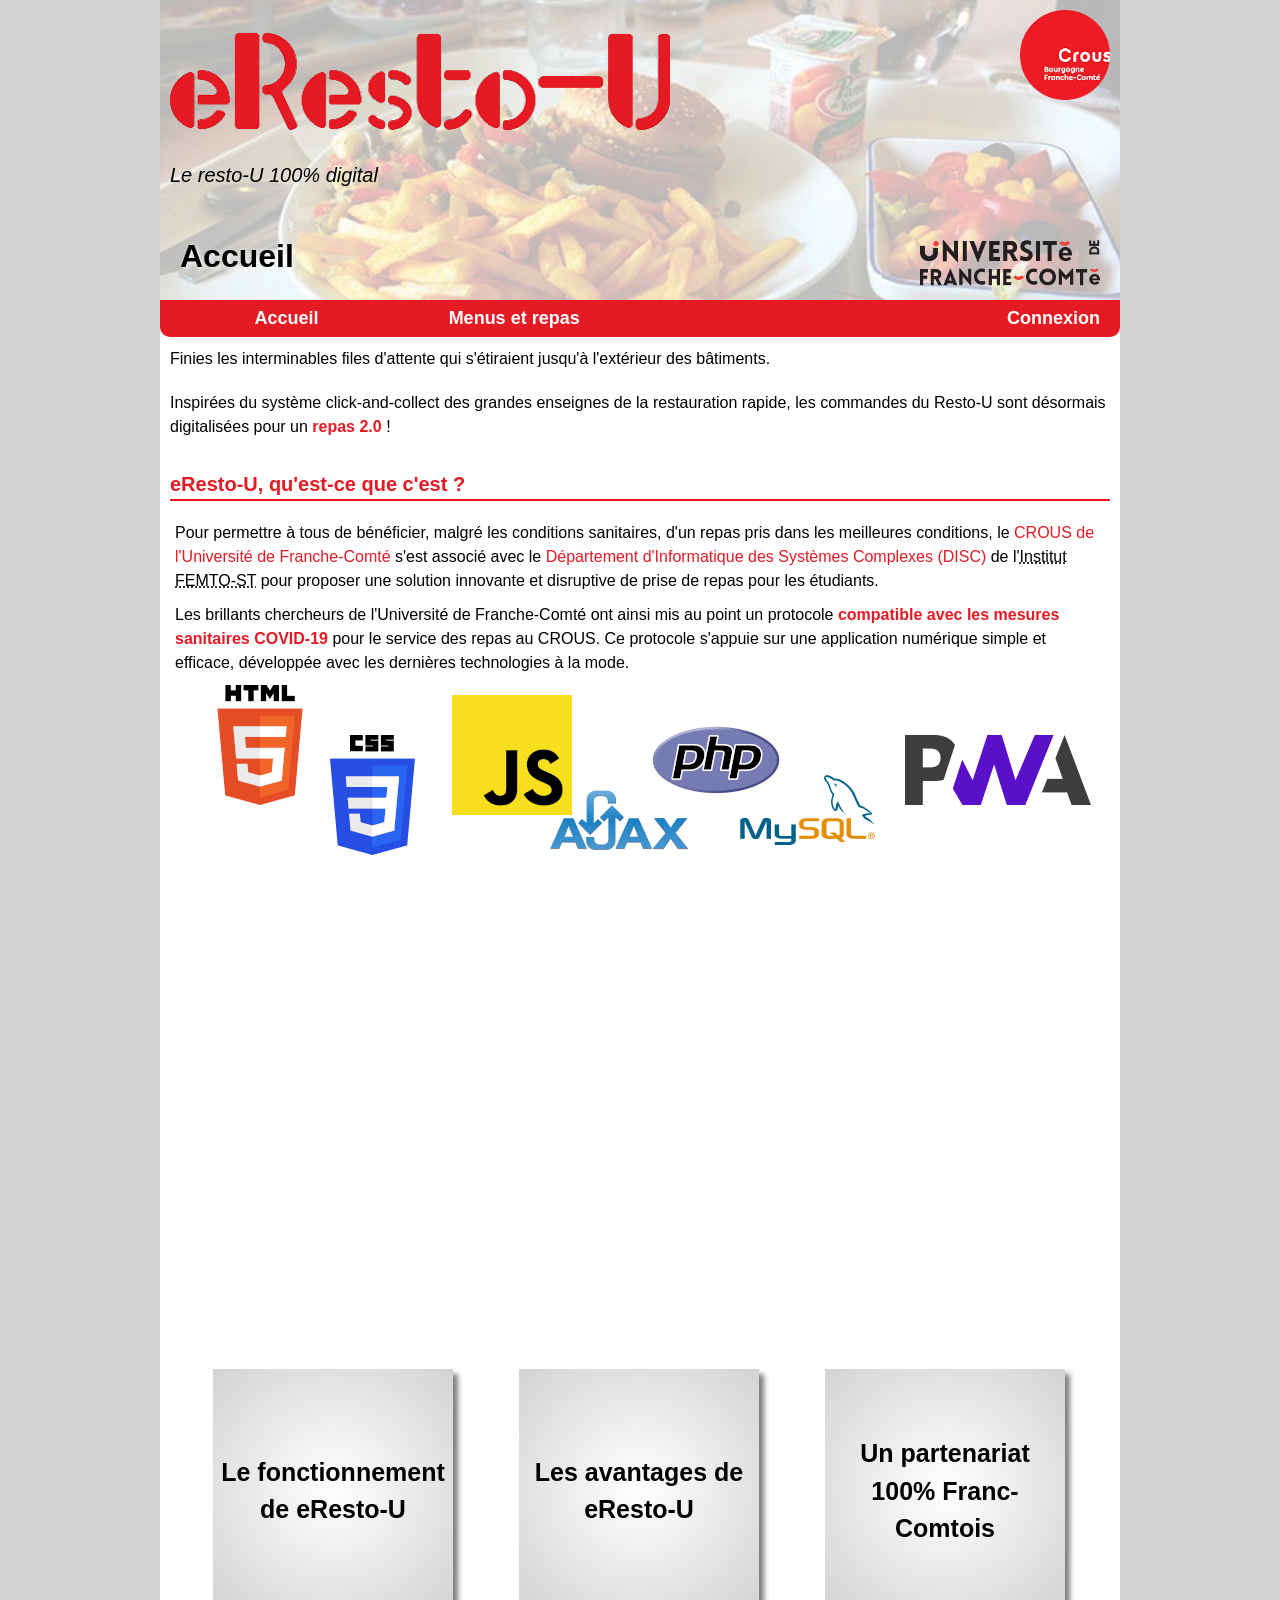
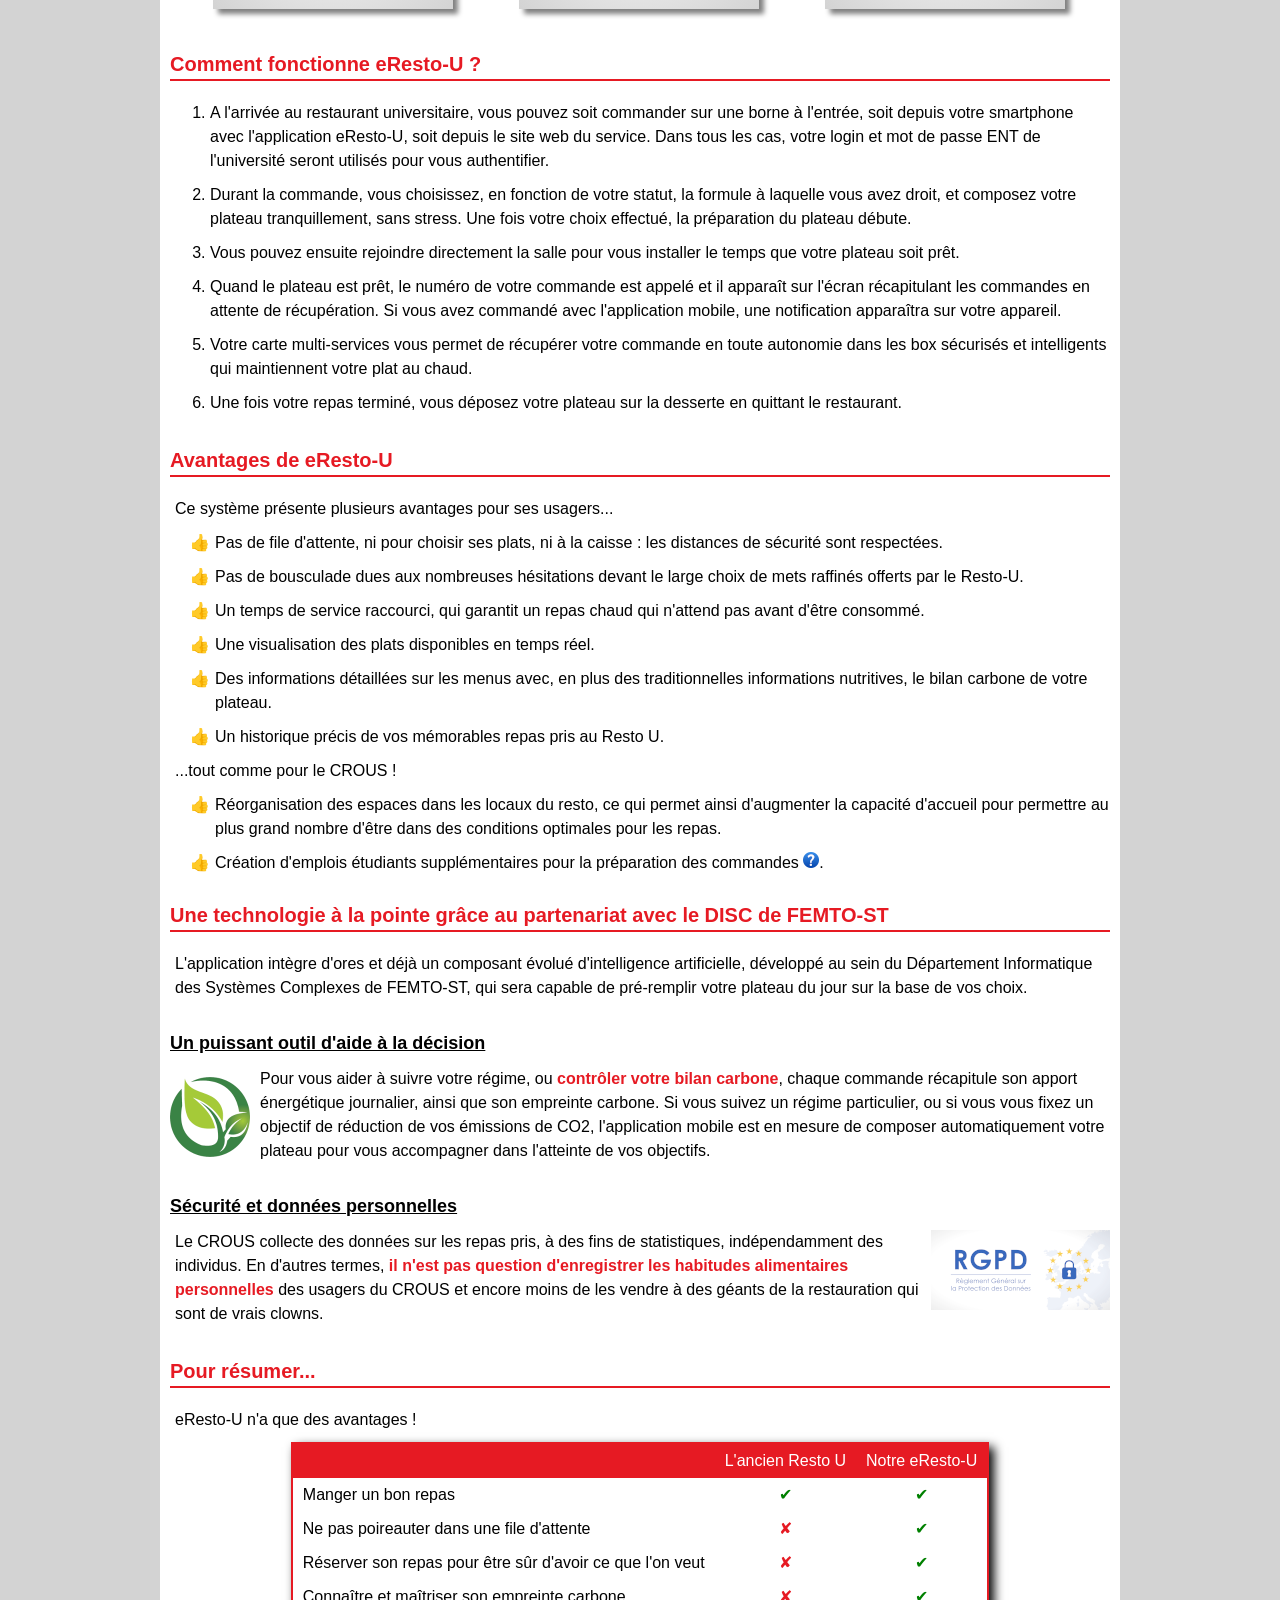
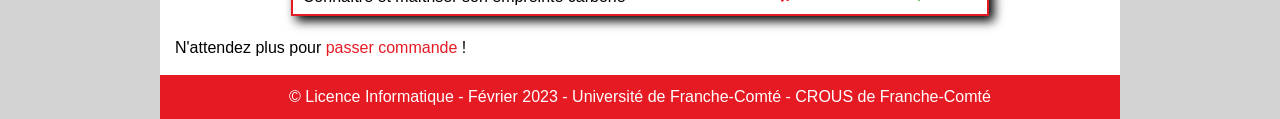
<file: index.html>
<!doctype html>
<html lang="fr">


<head>
    <meta charset="UTF-8">
    <title>eRestoU | Accueil</title>
    <link rel="stylesheet" type="text/css" href="./styles/eResto.css">
</head>

<body>
    <div id="bcContenu">
        <header>
            <img src="images/logo-eRestoU.png" id="logoRestoU" alt="Logo eResto-U">
            <aside>Le resto-U 100% digital</aside>
            <h1>Accueil</h1>
            <a href="http://www.crous-bfc.fr" target="_blank"></a>
            <a href="http://www.univ-fcomte.fr" target="_blank"></a>
        </header>
        <nav>
            <ul>
                <li><a href="#"><span>&#x2630;</span> Accueil</a></li>
                <li><a href="./html/menu.html"><span>&#x2630;</span> Menus et repas</a></li>
                <li><a href='./php/connexion.php'><span>&#x2630;</span> Connexion</a></li>
            </ul>
        </nav>
        <main>
            <p>Finies les interminables files d'attente qui s'étiraient jusqu'à l'extérieur des bâtiments. </p>
            <p>Inspirées du système click-and-collect des grandes enseignes de la restauration rapide, les commandes du
                Resto-U sont désormais digitalisées pour un <strong>repas 2.0</strong> !</p>
            <section>
                <h3>eResto-U, qu'est-ce que c'est ?</h3>
                <p>Pour permettre à tous de bénéficier, malgré les conditions sanitaires, d'un repas pris dans les
                    meilleures conditions, le <a href="https://www.crous-bfc.fr/" target="_blank">CROUS de l'Université
                        de Franche-Comté</a> s'est associé avec le <a
                        href="https://www.femto-st.fr/fr/Departements-de-recherche/DISC/Presentation"
                        target="_blank">Département d'Informatique des Systèmes Complexes (DISC)</a> de l'<abbr
                        title="Franche-Comté Électronique Mécanique Thermique et Optique - Sciences et Technologies">Institut
                        FEMTO-ST</abbr> pour proposer une solution innovante et disruptive de prise de repas pour les
                    étudiants. </p>
                <p>Les brillants chercheurs de l'Université de Franche-Comté ont ainsi mis au point un protocole
                    <strong>compatible avec les mesures sanitaires COVID-19</strong> pour le service des repas au CROUS.
                    Ce protocole s'appuie sur une application numérique simple et efficace, développée avec les
                    dernières technologies à la mode.
                </p>
                <div class="technos"><img src="images/technos/html5.png" alt="Logo HTML5" id="logoHTML"><img
                        src="images/technos/css3.png" alt="Logo CSS3" id="logoCSS"><img
                        src="images/technos/javascript.png" alt="Logo Javascript" id="logoJS"><img
                        src="images/technos/php.png" alt="Logo PHP" id="logoPHP"><img src="images/technos/mysql.png"
                        alt="Logo MySQL" id="logoMySQL"><img src="images/technos/ajax.png" alt="Logo AJAX"
                        id="logoAJAX"><img src="images/technos/pwa.png" alt="Logo Progressive Web App" id="logoPWA">
                </div>
            </section>
            <div id="background"></div>
            <div class="liens"><a href="#fonctionnement"><span>Le fonctionnement de eResto-U</span></a><a
                    href="#avantages"><span>Les avantages de eResto-U</span></a><a href="#partenariat"><span>Un
                        partenariat 100% Franc-Comtois</span></a></div>
            <section id="fonctionnement">
                <h3>Comment fonctionne eResto-U ?</h3>
                <ol>
                    <li>A l'arrivée au restaurant universitaire, vous pouvez soit commander sur une borne à l'entrée,
                        soit depuis votre smartphone avec l'application eResto-U, soit depuis le site web du service.
                        Dans tous les cas, votre login et mot de passe ENT de l'université seront utilisés pour vous
                        authentifier.</li>
                    <li>Durant la commande, vous choisissez, en fonction de votre statut, la formule à laquelle vous
                        avez droit, et composez votre plateau tranquillement, sans stress. Une fois votre choix
                        effectué, la préparation du plateau débute. </li>
                    <li>Vous pouvez ensuite rejoindre directement la salle pour vous installer le temps que votre
                        plateau soit prêt.</li>
                    <li>Quand le plateau est prêt, le numéro de votre commande est appelé et il apparaît sur l'écran
                        récapitulant les commandes en attente de récupération. Si vous avez commandé avec l'application
                        mobile, une notification apparaîtra sur votre appareil. </li>
                    <li>Votre carte multi-services vous permet de récupérer votre commande en toute autonomie dans les
                        box sécurisés et intelligents qui maintiennent votre plat au chaud. </li>
                    <li>Une fois votre repas terminé, vous déposez votre plateau sur la desserte en quittant le
                        restaurant.</li>
                </ol>
            </section>
            <section id="avantages">
                <h3>Avantages de eResto-U</h3>
                <p>Ce système présente plusieurs avantages pour ses usagers... </p>
                <ul>
                    <li>Pas de file d'attente, ni pour choisir ses plats, ni à la caisse : les distances de sécurité
                        sont respectées.</li>
                    <li>Pas de bousculade dues aux nombreuses hésitations devant le large choix de mets raffinés offerts
                        par le Resto-U.</li>
                    <li>Un temps de service raccourci, qui garantit un repas chaud qui n'attend pas avant d'être
                        consommé. </li>
                    <li>Une visualisation des plats disponibles en temps réel. </li>
                    <li>Des informations détaillées sur les menus avec, en plus des traditionnelles informations
                        nutritives, le bilan carbone de votre plateau. </li>
                    <li>Un historique précis de vos mémorables repas pris au Resto U. </li>
                </ul>
                <p>...tout comme pour le CROUS !</p>
                <ul>
                    <li>Réorganisation des espaces dans les locaux du resto, ce qui permet ainsi d'augmenter la capacité
                        d'accueil pour permettre au plus grand nombre d'être dans des conditions optimales pour les
                        repas.</li>
                    <li>Création d'emplois étudiants supplémentaires pour la préparation des commandes <img
                            src="images/point-interrogation.png" alt="icone point interrogation" id="pi" width="16"
                            height="16"><span>(dans la limite d'un budget en baisse constante)</span>.</li>
                </ul>
            </section>
            <section id="partenariat">
                <h3>Une technologie à la pointe grâce au partenariat avec le DISC de FEMTO-ST</h3>
                <p>L'application intègre d'ores et déjà un composant évolué d'intelligence artificielle, développé au
                    sein du Département Informatique des Systèmes Complexes de FEMTO-ST, qui sera capable de pré-remplir
                    votre plateau du jour sur la base de vos choix. </p>
                <h4>Un puissant outil d'aide à la décision</h4><img src="images/eco-friendly.png"
                    alt="Logo eco-friendly">
                <p>Pour vous aider à suivre votre régime, ou <strong>contrôler votre bilan carbone</strong>, chaque
                    commande récapitule son apport énergétique journalier, ainsi que son empreinte carbone. Si vous
                    suivez un régime particulier, ou si vous vous fixez un objectif de réduction de vos émissions de
                    CO2, l'application mobile est en mesure de composer automatiquement votre plateau pour vous
                    accompagner dans l'atteinte de vos objectifs. </p>
                <h4>Sécurité et données personnelles</h4><img src="images/rgpd.png" alt="Logo RGPD">
                <p>Le CROUS collecte des données sur les repas pris, à des fins de statistiques, indépendamment des
                    individus. En d'autres termes, <strong>il n'est pas question d'enregistrer les habitudes
                        alimentaires personnelles</strong> des usagers du CROUS et encore moins de les vendre à des
                    géants de la restauration qui sont de vrais clowns. </p>
            </section>
            <section>
                <h3>Pour résumer...</h3>

                <p>eResto-U n'a que des avantages !</p>

                <table id="bilan">
                    <thead>
                        <tr>
                            <th></th>
                            <th>L'ancien Resto U</th>
                            <th>Notre eResto-U</th>
                        </tr>
                    </thead>
                    <tbody>
                        <tr>
                            <td>Manger un bon repas</td>
                            <td data-check="yes">&#x2714;</td>
                            <td data-check="yes">&#x2714;</td>
                        </tr>
                        <tr>
                            <td>Ne pas poireauter dans une file d'attente</td>
                            <td data-check="no">&#x2718;</td>
                            <td data-check="yes">&#x2714;</td>
                        </tr>
                        <tr>
                            <td>Réserver son repas pour être sûr d'avoir ce que l'on veut</td>
                            <td data-check="no">&#x2718;</td>
                            <td data-check="yes">&#x2714;</td>
                        </tr>
                        <tr>
                            <td>Connaître et maîtriser son empreinte carbone</td>
                            <td data-check="no">&#x2718;</td>
                            <td data-check="yes">&#x2714;</td>
                        </tr>
                    </tbody>
                </table>

                <p>N'attendez plus pour <a href="./html/menu.html">passer commande</a> !</p>
            </section>
        </main>
        <footer>&copy; Licence Informatique - Février 2023 - Université de Franche-Comté - CROUS de Franche-Comté
        </footer>
    </div>
</body>

</html>
</file>
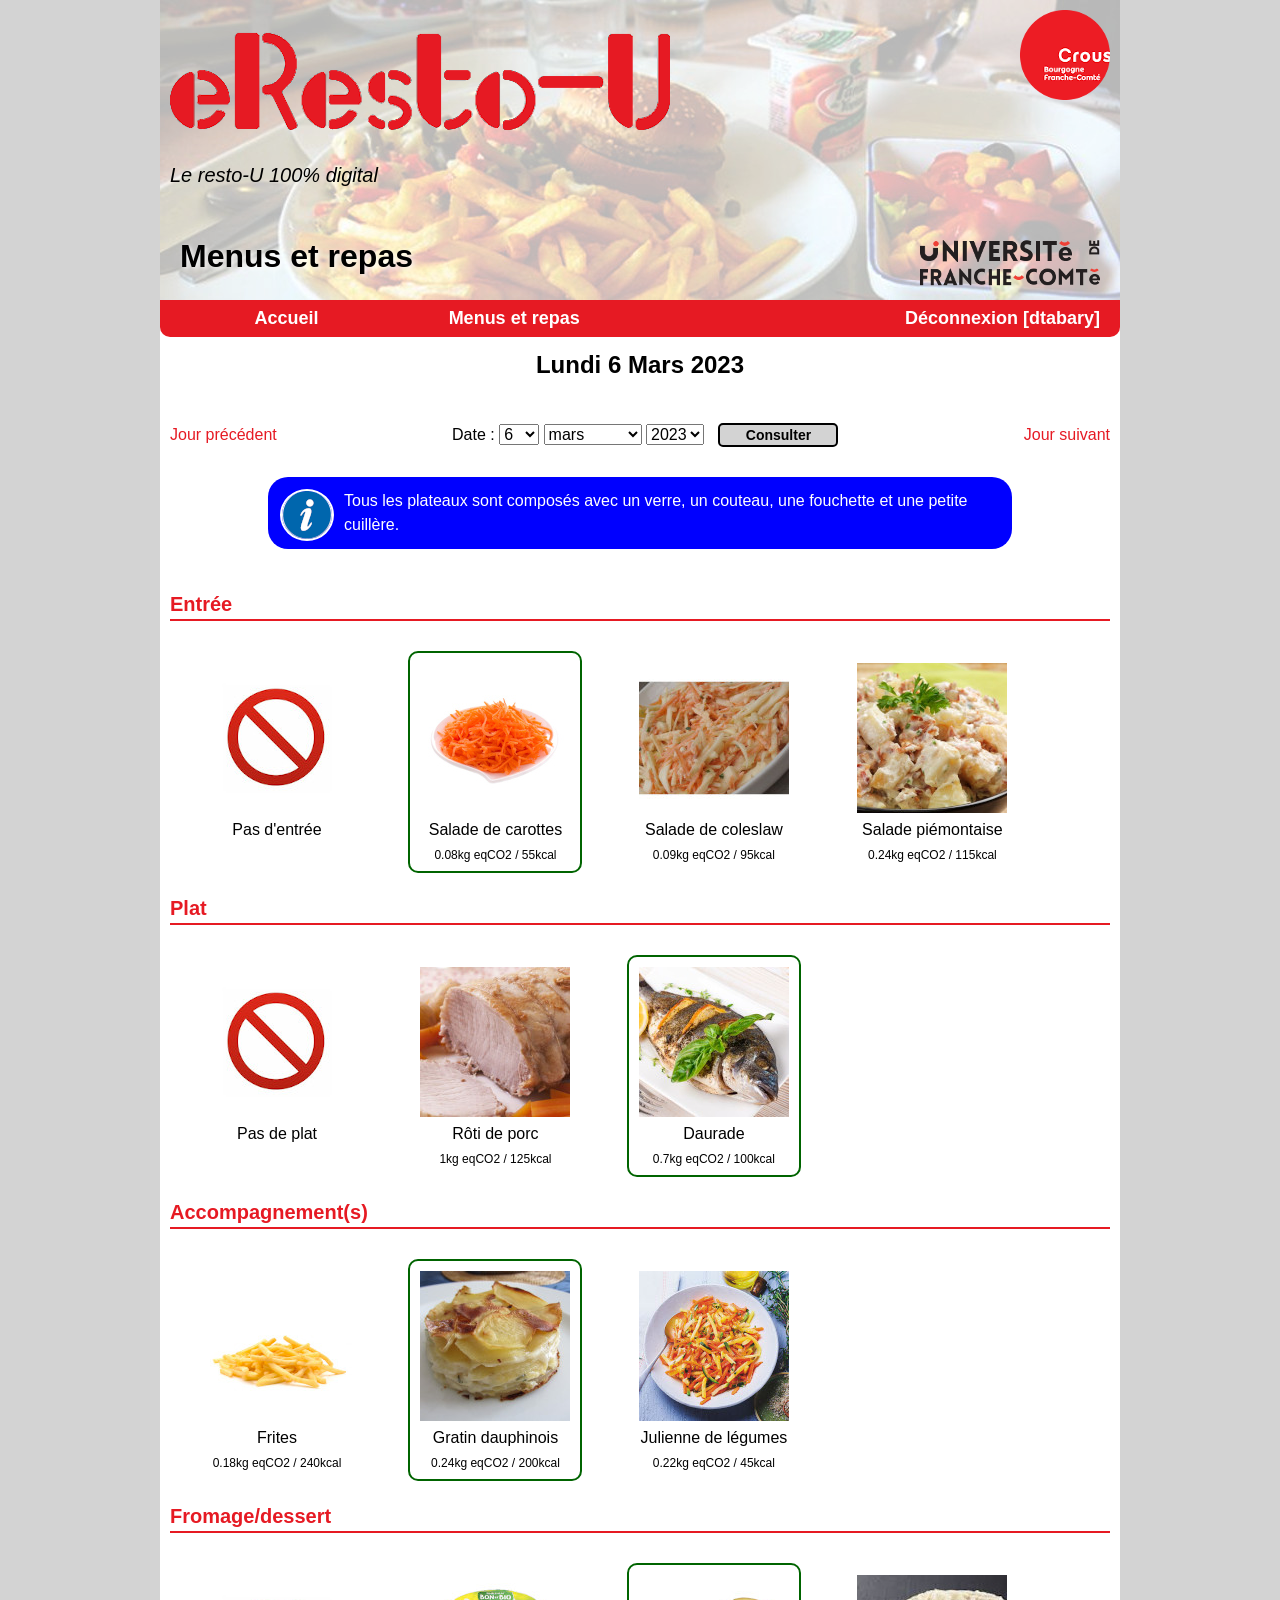
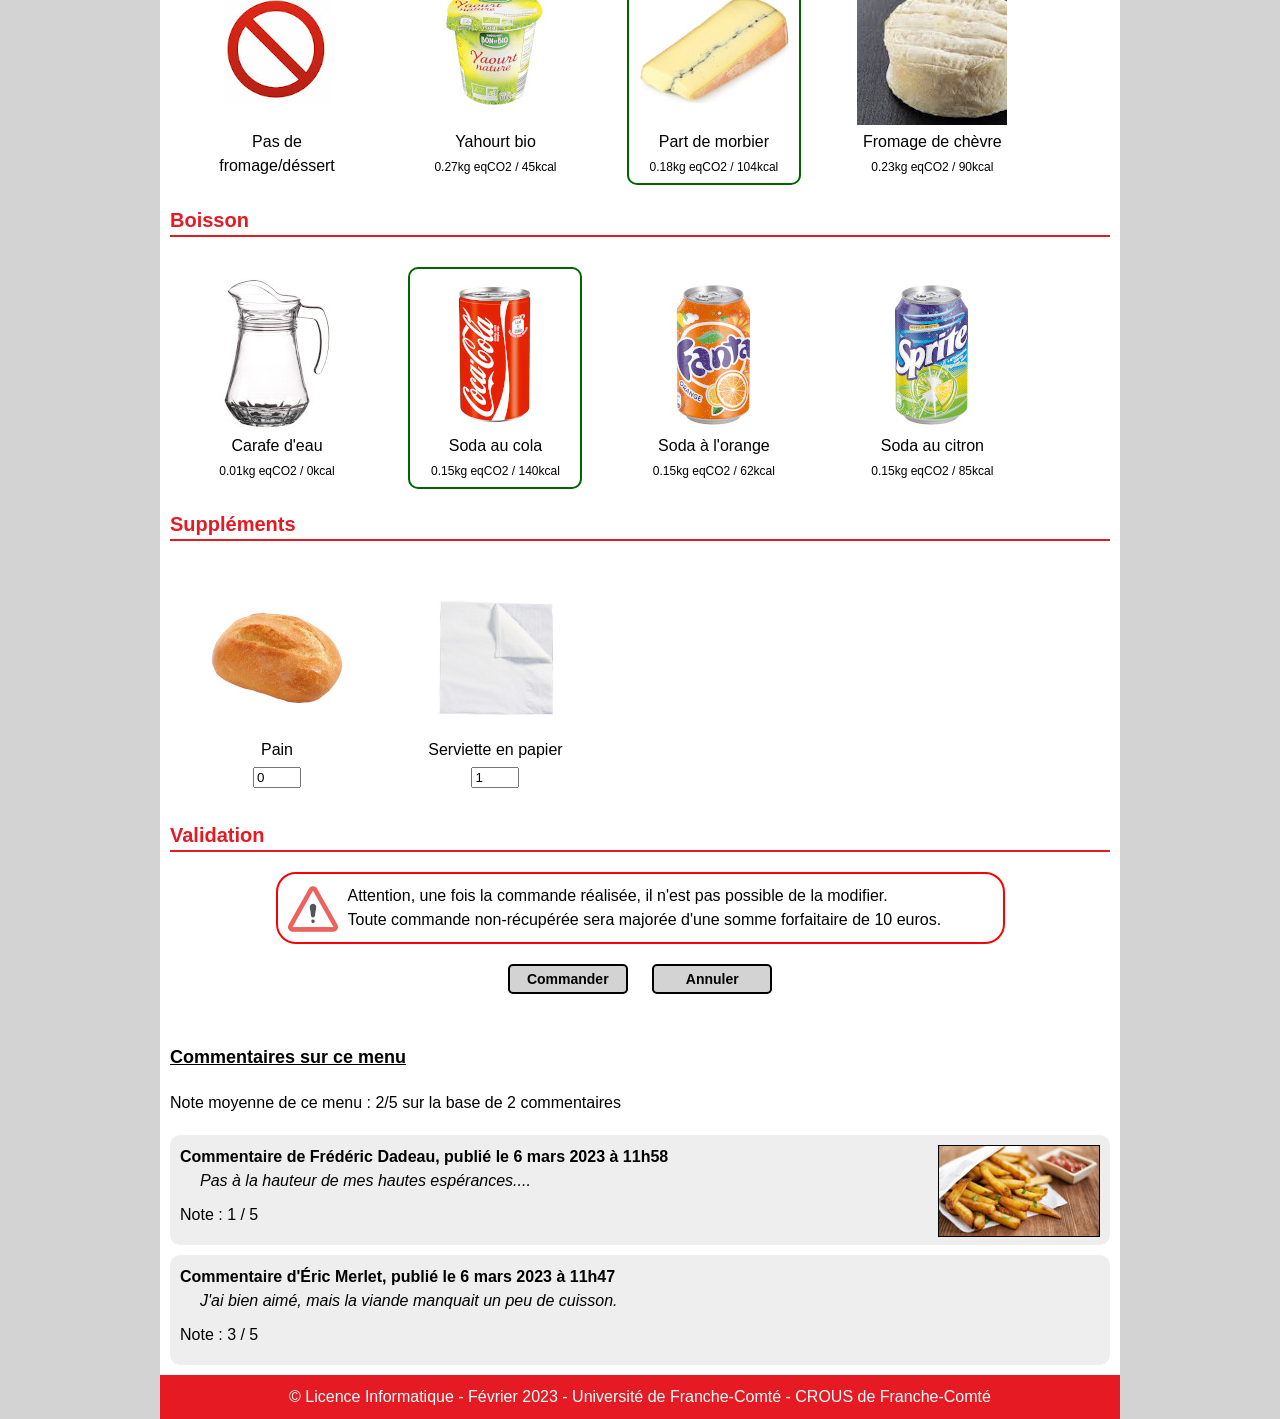
<file: html/menu.html>
<!doctype html>
<html lang="fr">

<head>
    <meta charset="UTF-8">
    <title>eRestoU | Menus et repas</title>
    <link rel="stylesheet" type="text/css" href="../styles/eResto.css">
</head>

<body>
    <div id="bcContenu">
        <header>
            <img src="../images/logo-eRestoU.png" id="logoRestoU" alt="Logo eResto-U">
            <aside>Le resto-U 100% digital</aside>
            <h1>Menus et repas</h1>
            <a href="http://www.crous-bfc.fr" target="_blank"></a>
            <a href="http://www.univ-fcomte.fr" target="_blank"></a>
        </header>
        <nav>
            <ul>
                <li><a href="../index.html"><span>&#x2630;</span> Accueil</a></li>
                <li><a href="#"><span>&#x2630;</span> Menus et repas</a></li>
                <li><a href='../php/deconnexion.php'><span>&#x2630;</span> Déconnexion [dtabary]</a></li>
            </ul>
        </nav>
        <main>
            <h2>Lundi 6 Mars 2023</h2>
            <form id="navDate" action="menu.html" method="GET">
                <a href="menu.html?jour=3&amp;mois=3&amp;annee=2023">Jour précédent</a>
                <a href="menu.html?jour=7&amp;mois=3&amp;annee=2023">Jour suivant</a>
                Date :
                <select name="jour">
                    <option value="1">1</option>
                    <option value="2">2</option>
                    <option value="3">3</option>
                    <option value="4">4</option>
                    <option value="5">5</option>
                    <option value="6" selected>6</option>
                    <option value="7">7</option>
                    <option value="8">8</option>
                    <option value="9">9</option>
                    <option value="10">10</option>
                    <option value="11">11</option>
                    <option value="12">12</option>
                    <option value="13">13</option>
                    <option value="14">14</option>
                    <option value="15">15</option>
                    <option value="16">16</option>
                    <option value="17">17</option>
                    <option value="18" >18</option>
                    <option value="19">19</option>
                    <option value="20">20</option>
                    <option value="21">21</option>
                    <option value="22">22</option>
                    <option value="23">23</option>
                    <option value="24">24</option>
                    <option value="25">25</option>
                    <option value="26">26</option>
                    <option value="27">27</option>
                    <option value="28">28</option>
                    <option value="29">29</option>
                    <option value="30">30</option>
                    <option value="31">31</option>
                </select>
                <select name="mois">
                    <option value="1">janvier</option>
                    <option value="2">février</option>
                    <option value="3" selected>mars</option>
                    <option value="4">avril</option>
                    <option value="5">mai</option>
                    <option value="6">juin</option>
                    <option value="7">juillet</option>
                    <option value="8">août</option>
                    <option value="9">septembre</option>
                    <option value="10">octobre</option>
                    <option value="11">novembre</option>
                    <option value="12">décembre</option>
                </select>
                <select name="annee">
                    <option value="2022">2022</option>
                    <option value="2023" selected>2023</option>
                </select>
                <input type="submit" value="Consulter">
            </form>

            <p class="notice">
                <img src="../images/notice.png" alt="notice" width="50" height="48">
                Tous les plateaux sont composés avec un verre, un couteau, une fouchette et une petite cuillère.
            </p>

            <form method="GET" action="validation.html">
                <input type="hidden" name="dateCommande" value="2023-03-06">
                <input type="hidden" name="idUsager" value="8">
                <section class="bcChoix">
                    <h3>Entrée</h3>
                    <input id="radEntreeA" name="radEntree" type="radio" value="aucune">
                    <label for="radEntreeA">
                        <img src="../images/repas/0.jpg" alt="Pas d'entrée" title="Pas d'entrée">Pas d'entrée
                    </label>
                    <input id="radEntreeC" name="radEntree" type="radio" value="carottes" checked>
                    <label for="radEntreeC">
                        <img src="../images/repas/1.jpg" alt="Salade de carottes" title="Salade de carottes">Salade de carottes<br><span>0.08kg eqCO2 / 55kcal</span>
                    </label>
                    <input id="radEntreeS" name="radEntree" type="radio" value="coleslaw">
                    <label for="radEntreeS">
                        <img src="../images/repas/7.jpg" alt="Salade de coleslaw" title="Salade de coleslaw">Salade de coleslaw<br><span>0.09kg eqCO2 / 95kcal</span>
                    </label>
                    <input id="radEntreeP" name="radEntree" type="radio" value="piemontaise">
                    <label for="radEntreeP">
                        <img src="../images/repas/8.jpg" alt="Salade piémontaise" title="Salade piémontaise">Salade piémontaise<br><span>0.24kg eqCO2 / 115kcal</span>
                    </label>
                </section>
                <section class="bcChoix">
                    <h3>Plat</h3>
                    <input id="radPlatA" name="radPlat" type="radio" value="aucun">
                    <label for="radPlatA">
                        <img src="../images/repas/0.jpg" alt="Pas de plat" title="Pas de plat">Pas de plat
                    </label>
                    <input id="radPlatR" name="radPlat" type="radio" value="roti">
                    <label for="radPlatR">
                        <img src="../images/repas/18.jpg" alt="Rôti de porc" title="Rôti de porc">Rôti de porc<br><span>1kg eqCO2 / 125kcal</span>
                    </label>
                    <input id="radPlatD" name="radPlat" type="radio" value="daurade" checked>
                    <label for="radPlatD">
                        <img src="../images/repas/23.jpg" alt="Daurade" title="Daurade">Daurade<br><span>0.7kg eqCO2 / 100kcal</span>
                    </label>
                </section>
                <section class="bcChoix">
                    <h3>Accompagnement(s)</h3>
                    <input id="cbFrites" name="cbFrites" type="checkbox" value="1">
                    <label for="cbFrites">
                        <img src="../images/repas/30.jpg" alt="Frites" title="Frites">Frites<br><span>0.18kg eqCO2 / 240kcal</span>
                    </label>
                    <input id="cbGratin" name="cbGratin" type="checkbox" value="1" checked>
                    <label for="cbGratin">
                        <img src="../images/repas/32.jpg" alt="Gratin dauphinois" title="Gratin dauphinois">Gratin dauphinois<br><span>0.24kg eqCO2 / 200kcal</span>
                    </label>
                    <input id="cbLegumes" name="cbLegumes" type="checkbox" value="1">
                    <label for="cbLegumes">
                        <img src="../images/repas/33.jpg" alt="Julienne de légumes" title="Julienne de légumes">Julienne de légumes<br><span>0.22kg eqCO2 / 45kcal</span>
                    </label>
                </section>
                <section class="bcChoix">
                    <h3>Fromage/dessert</h3>
                    <input id="radDessertA" name="radDessert" type="radio" value="aucun">
                    <label for="radDessertA">
                        <img src="../images/repas/0.jpg" alt="Pas de fromage/déssert" title="Pas de fromage/déssert">Pas de fromage/déssert
                    </label>
                    <input id="radDessertY" name="radDessert" type="radio" value="yahourt">
                    <label for="radDessertY">
                        <img src="../images/repas/40.jpg" alt="Yahourt bio" title="Yahourt bio">Yahourt bio<br><span>0.27kg eqCO2 / 45kcal</span>
                    </label>
                    <input id="radDessertM" name="radDessert" type="radio" value="morbier" checked>
                    <label for="radDessertM">
                        <img src="../images/repas/47.jpg" alt="Part de morbier" title="Part de morbier">Part de morbier<br><span>0.18kg eqCO2 / 104kcal</span>
                    </label>
                    <input id="radDessertC" name="radDessert" type="radio" value="chevre">
                    <label for="radDessertC">
                        <img src="../images/repas/48.jpg" alt="Fromage de chèvre" title="Fromage de chèvre">Fromage de chèvre<br><span>0.23kg eqCO2 / 90kcal</span>
                    </label>
                </section>
                <section class="bcChoix">
                    <h3>Boisson</h3>
                    <input id="radBoissonE" name="radBoisson" type="radio" value="eau">
                    <label for="radBoissonE">
                        <img src="../images/repas/34.jpg" alt="Carafe d'eau" title="Carafe d'eau">Carafe d'eau<br><span>0.01kg eqCO2 / 0kcal</span>
                    </label>
                    <input id="radBoissonC" name="radBoisson" type="radio" value="coca" checked>
                    <label for="radBoissonC">
                        <img src="../images/repas/35.jpg" alt="Soda au cola" title="Soda au cola">Soda au cola<br><span>0.15kg eqCO2 / 140kcal</span>
                    </label>
                    <input id="radBoissonF" name="radBoisson" type="radio" value="fanta">
                    <label for="radBoissonF">
                        <img src="../images/repas/36.jpg" alt="Soda à l'orange" title="Soda à l'orange">Soda à l'orange<br><span>0.15kg eqCO2 / 62kcal</span>
                    </label>
                    <input id="radBoissonS" name="radBoisson" type="radio" value="sprite">
                    <label for="radBoissonS">
                        <img src="../images/repas/37.jpg" alt="Soda au citron" title="Soda au citron">Soda au citron<br><span>0.15kg eqCO2 / 85kcal</span>
                    </label>
                </section>
                <section class="bcChoix">
                    <h3>Suppléments</h3>
                    <label>
                        <img src="../images/repas/38.jpg" alt="Pain" title="Pain">Pain
                        <input type="number" min="0" max="2" name="nbPains" value="0">
                    </label>
                    <label>
                        <img src="../images/repas/39.jpg" alt="Serviette en papier" title="Serviette en papier">Serviette en papier
                        <input type="number" min="1" max="5" name="nbServiettes" value="1">
                    </label>
                </section>
                <section>
                    <h3>Validation</h3>
                        <p class="attention">
                            <img src="../images/attention.png" alt="attention" width="50" height="50">
                            Attention, une fois la commande réalisée, il n'est pas possible de la modifier.<br>
                            Toute commande non-récupérée sera majorée d'une somme forfaitaire de 10 euros.
                        </p>
                        <p class="center">
                            <input type="submit" name="btnCommander" value="Commander">
                            <input type="reset" name="btnAnnuler" value="Annuler">
                        </p>
                </section>
            </form>

            <h4 id="commentaires">Commentaires sur ce menu</h4>
            <p>Note moyenne de ce menu : 2/5 sur la base de 2 commentaires</p>
            <article>
                <img src="../upload/20230306_1.jpg" alt="Photo illustrant le commentaire">
                <h5>Commentaire de Frédéric Dadeau, publié le 6 mars 2023 à 11h58</h5>
                <p>Pas à la hauteur de mes hautes espérances....</p>
                <footer>Note : 1 / 5</footer>
            </article>
            <article>
                <h5>Commentaire d'Éric Merlet, publié le 6 mars 2023 à 11h47</h5>
                <p>J'ai bien aimé, mais la viande manquait un peu de cuisson.</p>
                <footer>Note : 3 / 5</footer>
            </article>
        </main>
        <footer>&copy; Licence Informatique - Février 2023 - Université de Franche-Comté - CROUS de Franche-Comté</footer>
    </div>
</body>

</html>
</file>
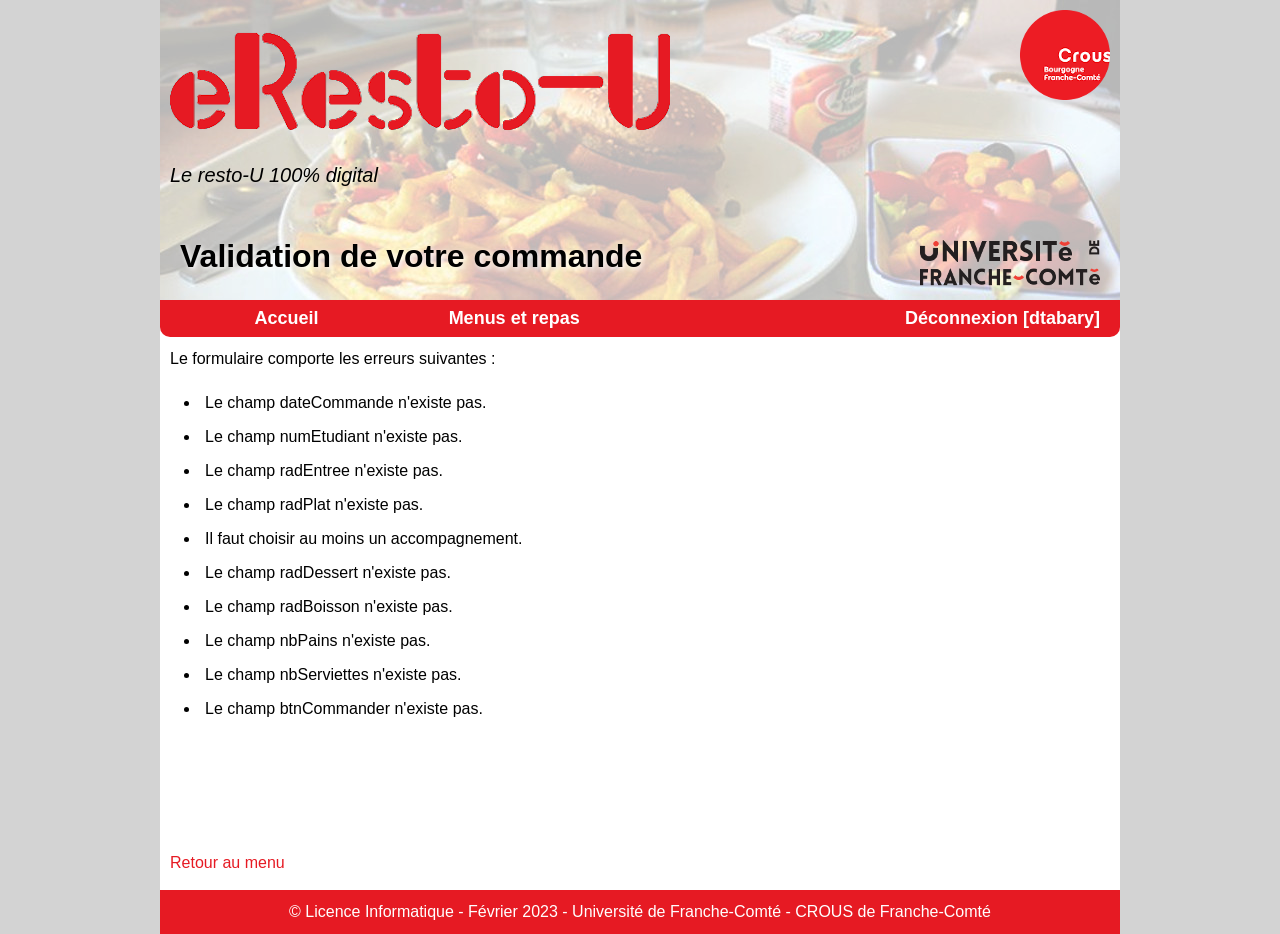
<file: html/validation.html>
<!doctype html>
<html lang="fr">

<head>
    <meta charset="UTF-8">
    <title>eRestoU | Accueil</title>
    <link rel="stylesheet" type="text/css" href="../styles/eResto.css">
    <script>

document.addEventListener("DOMContentLoaded", function() {

    const data = {};
    decodeURI(document.location.search.substring(1)).split("&").forEach(function(e) {
        data[e.split("=")[0]] = e.split("=")[1];
    });
    console.log(data);

    
    // erreurs relevées
    var errors = [];
    
    // fonction de vérification d'un bouton radio
    function verifierRadio(nom, valeurs) {
        if (data[nom] === undefined) {
            errors.push("Le champ <i>" + nom + "</i> n'existe pas.");       
        }   
        else {
            var valeur = data[nom];
            if (!valeur) {
                errors.push("Le champ <i>" + nom + "</i> n'est pas renseigné.");       
            }
            else {
                if (valeurs.indexOf(valeur) < 0) {
                    errors.push("La valeur du champ <i>" + nom + "</i> ne correspond pas à une des valeurs attendues (<i>" + valeur + "</i> vs. <i>" + valeurs.join("</i>,<i>") + "</i>)");
                }
            }
        }
    }

    // verification d'une checkbox (valeur attendue)
    function verifierCheckbox(nom, attendu) {
        if (data[nom] !== undefined) {
            if (! data[nom]){
                errors.push("Le champ <i>" + nom + "</i> n'est pas renseigné.");
            }
            else if (data[nom] != attendu) {
                errors.push("La valeur du champ <i>" + nom + "</i> ne correspond pas à la valeur attendue (<i>" + data[nom] + "</i> vs. <i>" + attendu + "</i>)");
            }
            return 1;
        }
        return 0;
    }
    
    // verification d'un type number 
    function verifierNombre(nom, min, max) {
        if (data[nom] === undefined) {
            errors.push("Le champ <i>" + nom + "</i> n'existe pas.");       
        } 
        else {
            if (! data[nom]){
                errors.push("Le champ <i>" + nom + "</i> n'est pas renseigné.");
            }
            else {
                var valeur = Number(data[nom]);
                if (isNaN(valeur)){
                    errors.push("La valeur du champ <i>" + nom + "</i> n'est pas un nombre");
                }
                else if (valeur < min || valeur > max) {
                    errors.push("La valeur du champ <i>" + nom + "</i> n'est pas dans l'intervalle attendu [" + min + " ; " + max + "]");
                }
            }
        }
    }
    
     // verification d'un type texte
    function verifierTexte(nom, pattern) {
        if (data[nom] === undefined) {
            errors.push("Le champ <i>" + nom + "</i> n'existe pas.");       
        } 
        else {
            var valeur = data[nom];
            if (!valeur) {
                errors.push("Le champ <i>" + nom + "</i> n'est pas renseigné.");       
            }
            else {
                if (!valeur.match(pattern)) {
                    errors.push("La valeur du champ <i>" + nom + "</i> (" + valeur + ") ne respecte pas le format attendu.");
                }
            }
        }
    }
    
    
    verifierTexte("dateCommande", "[0-9]{4}-[0-9]{1,2}-[0-9]{1,2}");
    verifierTexte("numEtudiant", "[0-9]{8,10}");
    verifierRadio("radEntree", ["aucune", "carottes", "piemontaise", "coleslaw"]);
    verifierRadio("radPlat", ["aucun", "roti", "daurade"]);
    var nbAccompagnements = 0
    nbAccompagnements += verifierCheckbox("cbGratin", "1");
    nbAccompagnements += verifierCheckbox("cbLegumes", "1");
    nbAccompagnements += verifierCheckbox("cbFrites", "1");
    if (nbAccompagnements == 0){
        errors.push("Il faut choisir au moins un accompagnement.");
    }
    verifierRadio("radDessert", ["aucun", "morbier", "chevre", "yahourt"]);
    verifierRadio("radBoisson", ["eau", "coca", "fanta", "sprite"]);
    verifierNombre("nbPains", 0, 2);
    verifierNombre("nbServiettes", 1, 5);
    verifierTexte("btnCommander", "Commander");
    
    if (errors.length == 0) {
        document.querySelector("main").innerHTML = "<p>Votre commande a bien été enregistrée.</p><p style='min-height: 300px;'><a href='menu.html'>Retour au menu</a></p>";   
    }
    else {
        document.querySelector("main").innerHTML = "<p>Le formulaire comporte les erreurs suivantes : </p><ul style='min-height: 400px; padding: 0px 0 50px 0; list-style-type: disc;'><li>" + errors.join("</li><li>") + "</li></ul><p><a href='menu.html'>Retour au menu</a></p>";   
    }
    
});
    </script>
</head>

<body>
    <div id="bcContenu">
        <header>
            <img src="../images/logo-eRestoU.png" id="logoRestoU" alt="Logo eResto-U">
            <aside>Le resto-U 100% digital</aside>
            <h1>Validation de votre commande</h1>
            <a href="http://www.crous-bfc.fr" target="_blank"></a>
            <a href="http://www.univ-fcomte.fr" target="_blank"></a>
        </header>
        <nav>
            <ul>
                <li><a href="../index.html"><span>&#x2630;</span> Accueil</a></li>
                <li><a href="./menu.html"><span>&#x2630;</span> Menus et repas</a></li>
                <li><a href='../php/deconnexion.php'><span>&#x2630;</span> Déconnexion [dtabary]</a></li>
            </ul>
        </nav>
        <main>
           
        </main>
        <footer>&copy; Licence Informatique - Février 2023 - Université de Franche-Comté - CROUS de Franche-Comté</footer>
    </div>
</body>
    
</html>
</file>
<file: styles/eResto.css>
/* http://meyerweb.com/eric/tools/css/reset/ 
   v2.0 | 20110126
   License: none (public domain)
*/

html, body, div, span, applet, object, iframe,
h1, h2, h3, h4, h5, h6, p, blockquote, pre,
a, abbr, acronym, address, big, cite, code,
del, dfn, em, img, ins, kbd, q, s, samp,
small, strike, strong, sub, sup, tt, var,
b, u, i, center,
dl, dt, dd, ol, ul, li,
fieldset, form, label, legend,
table, caption, tbody, tfoot, thead, tr, th, td,
article, aside, canvas, details, embed, 
figure, figcaption, footer, header, hgroup, 
menu, nav, output, ruby, section, summary,
time, mark, audio, video {
	margin: 0;
	padding: 0;
	border: 0;
	font-size: 100%;
	font: inherit;
	vertical-align: baseline;
}
/* HTML5 display-role reset for older browsers */
article, aside, details, figcaption, figure, 
footer, header, hgroup, menu, nav, section {
	display: block;
}
body {
	line-height: 1;
}
ol, ul {
	list-style: none;
}
blockquote, q {
	quotes: none;
}
blockquote:before, blockquote:after,
q:before, q:after {
	content: '';
	content: none;
}
table {
	border-collapse: collapse;
	border-spacing: 0;
}


/** -- DEBUT DE LA FEUILLE DE STYLE -- **/

body {
    font-family: arial, verdana, sans-serif;
    font-size: 16px;
    line-height: 1.5;
    --color1: #e61a23;
    background-color: lightgrey;
}

#bcContenu {
    margin: 0 auto;
    width: 960px;
    background-color: white;
}

a, a:visited {
    text-decoration: none;
    color: var(--color1);
}
a:hover {
    text-decoration: underline;   
}

h3 {
    padding-top: 10px;
    margin: 0 0 20px 0;
    font-size: 20px;
    font-weight: bold;
    color: var(--color1);
    border-bottom: solid 2px var(--color1);
}
h4 {
    margin: 30px 0 0 0;
    font-weight: bold;
    font-size: 18px;
    text-decoration: underline;
}

strong {
    font-weight: bold; 
    color: var(--color1);
}

p > a[href^=http]:hover {
    padding-right: 20px;
    background-image: url(../images/lien_externe.gif);
    background-position: center right;
    background-repeat: no-repeat;
}

/** Entête **/

#bcContenu > header {
    position: relative;
    height: 300px;
    background: transparent url(../images/header.jpg);
}

#bcContenu > header > * {
    position: absolute;
}

h1 {
    color: #000;
    bottom: 0px;
    text-shadow: 2px 2px 5px #FFF;
    font-size: 32px;
    margin: 20px 10px 20px 20px;
    font-weight: bold;
}

#logoRestoU {
    width: 500px;
    height: 100px;
    top: 30px;
    left: 10px;
}   
#bcContenu > header > aside {
    top: 160px;
    left: 10px;
    font-size: 20px;
    font-style: italic;
}
#bcContenu > header > a:nth-of-type(1) {
    right: 10px;
    top: 10px;
    width: 90px;
    height: 90px;
    background: transparent url("../images/logo-Crous-BFC.png") no-repeat;
}
#bcContenu > header > a:nth-of-type(2) {
    right: 10px;
    bottom: 10px;
    width: 200px;
    height: 55px;
    background: transparent url("../images/logo-UFC.png") no-repeat;
}

/** Menu **/

nav {
    position: sticky;
    top: 0;
    left: 0;
    z-index: 10000;
    background-color: var(--color1);
    padding: 5px 0;
    border-radius: 0 0 10px 10px;
}

nav a, nav a:visited {
    color: white;
    position: relative;
    font-weight: bold;
    text-decoration: none;
    font-size: 18px;
}
nav a:hover {
    text-decoration: none;
}
nav a > span {
    visibility: hidden;
}
nav a:hover > span {
    visibility: visible;
}

nav li {
    display: inline-block;
    width: 18%;
    text-align: center;
    padding: 0 20px 0 30px;
}

nav li:last-child {
    float: right;
    text-align: right;
    width: 300px;
    padding-right: 20px;
}

/** Contenu de la page **/

main > *{
    padding: 10px;
}

section p {
    margin: 10px 5px;
}

p:last-of-type {
    margin-bottom: 0;
}

#background {
    height: 434px;
    background-image: url(../images/resto-u.jpg);
    background-attachment: fixed;
    background-size: 960px;
    background-repeat: no-repeat;
    background-position: center 60%;
}


ol {
    list-style-type: decimal;
    padding-bottom: 5px;
}

*:not(nav) > ul > li, ol > li {
    margin: 10px 0 5px 40px;
}
*:not(nav) > ul > li {
    padding-left: 5px;
}
    
*:not(nav) > ul {
    list-style-type: "\1F44D";
}

section[id] {
    padding-top: 40px;
    margin-top: -40px;
}

abbr {
    cursor: default;   
}

/** Zone de description des différentes technologies **/

.technos {
    position: relative;
    height: 200px;
}
.technos > img {
    position: absolute;
}
#logoHTML {
    top: 5%;
    left: 5%;
    width: 86px;
    height: 120px;
}
#logoCSS {
    top: 30%;
    left: 17%;
    width: 85px;
    height: 120px;
}
#logoJS {
    top: 10%;
    left: 30%;
    width: 120px;
    height: 120px;
}
#logoAJAX {
    bottom: 10%;
    left: 40%;
    width: 146px;
    height: 70px;
}
#logoPHP {
    top: 25%;
    right: 35%;
    width: 130px;
    height: 70px;
}
#logoMySQL {
    bottom: 15%;
    right: 25%;
    width: 135px;
    height: 70px;
}
#logoPWA {
    top: 30%;
    right: 2%;
    width: 186px;
    height: 70px;
}

/** Zone contenant les 3 liens de navigation intra-page (carrés gris) **/ 
.liens {
    margin: 0;
    padding: 20px;
}

.liens a {
    display: inline-block;
    width: 240px;
    height: 240px;
    line-height: 240px;
    font-size: 25px;
    font-weight: bold;
    color: black;
    text-align: center;
    background: radial-gradient(white, lightgrey);
    margin: 10px 33px;
    box-shadow: 5px 5px 5px grey;
}
.liens a span{
    display: inline-block;
    vertical-align: middle; /* nécessite un display inline */
    line-height: 1.5; /* nécessite un display block */
}
.liens a:hover {
    text-decoration: none; 
    background: radial-gradient(#FFAAAA, var(--color1));
    color: white;
    box-shadow: 5px 5px 5px darkred;
}


#bcContenu > footer {
    padding: 10px;
    margin-top: 5px;
    text-align: center;
    font-size: 16px;
    color: white;
    background-color: var(--color1);
}


/** Point d'interrogation **/
#pi + span {
    display: none;
}
#pi:hover + span {
    padding-left: 5px;
    display: inline;
    font-size: 80%;
}

/** Images flottantes dans le partenariat **/
#partenariat img:nth-of-type(1) {
    float: left; 
    height: 80px; 
    width: 80px;
    margin-top: 20px; 
    margin-right: 10px;
}
#partenariat img:nth-of-type(2) {
    float: right; 
    height: 80px; 
    width: 179px;
    margin-top: 10px; 
    margin-left: 10px;
}


/** Table en bas de page **/
table#bilan {
    margin: 10px auto 20px;
    border: solid 2px var(--color1);
    box-shadow: 5px 5px 10px #000;
}
table#bilan thead {
    background-color: var(--color1);
    color: white;
}
table#bilan td, table#bilan th {
    padding: 5px 10px;
}
table#bilan tr > :not(:first-child) {
    text-align: center;
}

table#bilan td[data-check="yes"] {
    color: green;
}
table#bilan td[data-check="no"] {
    color: var(--color1);
}

/* menu.html */

h2 {
  text-align: center;
  font-size: 24px;
  font-weight: bold;
}

#navDate {
    text-align: center;
}

#navDate a:first-of-type {
    float: left;
}

#navDate a:nth-of-type(2) {
    float: right;
}

#navDate input[type=submit]{
    padding: 2px;
}


form {
     margin: 20px 0;
}

form input[type=submit], form input[type=reset] {
    color: black;
    background-color: lightgrey;
    border: solid 2px black;
    border-radius: 5px;
    padding: 5px;
    margin: 0 10px;
    font-weight: bold;
    width: 120px;
    font-size: 14px;
    cursor: pointer;
}
form input[type=submit]:hover, form input[type=reset]:hover {
    color: white;
    background-color: red;
    border: solid 2px transparent;
}

form input[type=number] {
    margin: 5px auto;
    display: block;
    width: 40px;
}

form select {
    font-size: 16px;
}

/** Blocs attention et notice **/

.attention {
    border: solid 2px red;
    width: 75%;
    padding: 10px;
    border-radius: 20px;
    margin: 20px auto;
}
.attention img, .notice img{
    float: left;
    margin-right: 10px;
    height: auto;
    width: 50px;
}


p.notice {
    background-color: blue;
    color: white;
    width: 75%;
    padding: 12px;
    border-radius: 20px;
    margin: 20px auto;
}

.notice img {
    border: 2px solid white;
    border-radius: 50%;
}

/** Choix du menu **/

.bcChoix input[type=radio], .bcChoix input[type=checkbox] {
    display: none;
}

.bcChoix > label {
    display: inline-block;
    width: 160px;
    margin: 10px 20px;
    vertical-align: top;
    cursor: pointer;
    border: solid 2px transparent;
    padding: 5px;
    border-radius: 10px;
    text-align: center;
}

.bcChoix > label span {
    font-size: 12px;
}


.bcChoix input:checked + label {
    border: solid 2px darkgreen;
}


.bcChoix > label > img {
    width: 150px;
    display: block;
    margin: 5px auto;
}

.center {
    text-align:center;
}

/** Commentaires **/

article {
    background-color: #EEE;
    border-radius: 10px;
    margin: 10px;
    min-height: 90px;
}


article h5 {
    font-weight: bold;
}

article p {
    font-style: italic;
    padding: 0 20px;
}

article footer {
   margin: 10px 0 0 0;
}

article img {
    float: right;
    border: solid 1px #000;
    height: 90px;
    width: 160px;
}

main{
    min-height: calc(99vh - 300px - 37px - 49px);
}

.nomargin{
    margin: 0;
}

/** Formulaire **/
form {
    margin: 20px 0;
}

form table {
    margin: 10px auto;
}

form table td {
    padding: 2px 4px;
}

form table td:first-child:not(:only-child) {
    text-align: right;
}

form table td:only-child{
    text-align: center;
}


form table tr:last-of-type > td {
    padding-top: 20px;
}

form input[type=text], form input[type=email], form input[type=password] {
    width: 220px;
}

.error {
    color: red;
    font-size: 14px;
    font-weight: bold;
    width: 85%;
    margin: 10px auto;
    border: solid 2px red;
    padding: 5px;
    line-height: 1.5;
}

.error ul {
    list-style-type: "\1F61E";
}


.monEspace-modif-button {
    display: none;
}

.monEspace-modif-button + form {
    display: none;
}

.monEspace-modif-button:checked + form{
    display: block;
    background: rgb(236, 236, 236);
}

.monEspace-modif-label {
    display: inline-block;
    color: black;
    background-color: lightgrey;
    border: solid 2px black;
    border-radius: 5px;
    padding: 5px;
    margin: 5px 0;
    font-weight: bold;
    font-size: 14px;
    cursor: pointer;
    width: 100%;  
    box-sizing: border-box;  /* Ajouté pour inclure la bordure et le padding dans la largeur */
}

.monEspace-modif-label:hover{
    color: white;
    background-color: red;
    border: solid 2px transparent;
}

.article-paragraph {
    text-indent: 20px;
    text-align: justify;
}

#mon-espace-boutton-deconnexion {
    display: block;
    color: black;
    background-color: lightgrey;
    border: solid 2px black;
    border-radius: 5px;
    padding: 5px;
    margin:  0px auto;
    font-weight: bold;
    font-size: 14px;
    cursor: pointer;
    width: 80px;  
    box-sizing: border-box;
    text-decoration: none;
}
#mon-espace-boutton-deconnexion:hover{
    color: white;
    background-color: red;
    border: solid 2px transparent;
}


/** ajouter commentaire **/
#ajouter-commentaire {
    display: block;
    color: black;
    background-color: lightgrey;
    border: solid 2px black;
    border-radius: 5px;
    padding: 5px;
    margin:  0px auto;
    font-weight: bold;
    font-size: 14px;
    cursor: pointer;
    width: 175px;  
    box-sizing: border-box;
    text-decoration: none;
    text-align: center;
}
#ajouter-commentaire:hover{
    color: white;
    background-color: red;
    border: solid 2px transparent;
}
</file>
